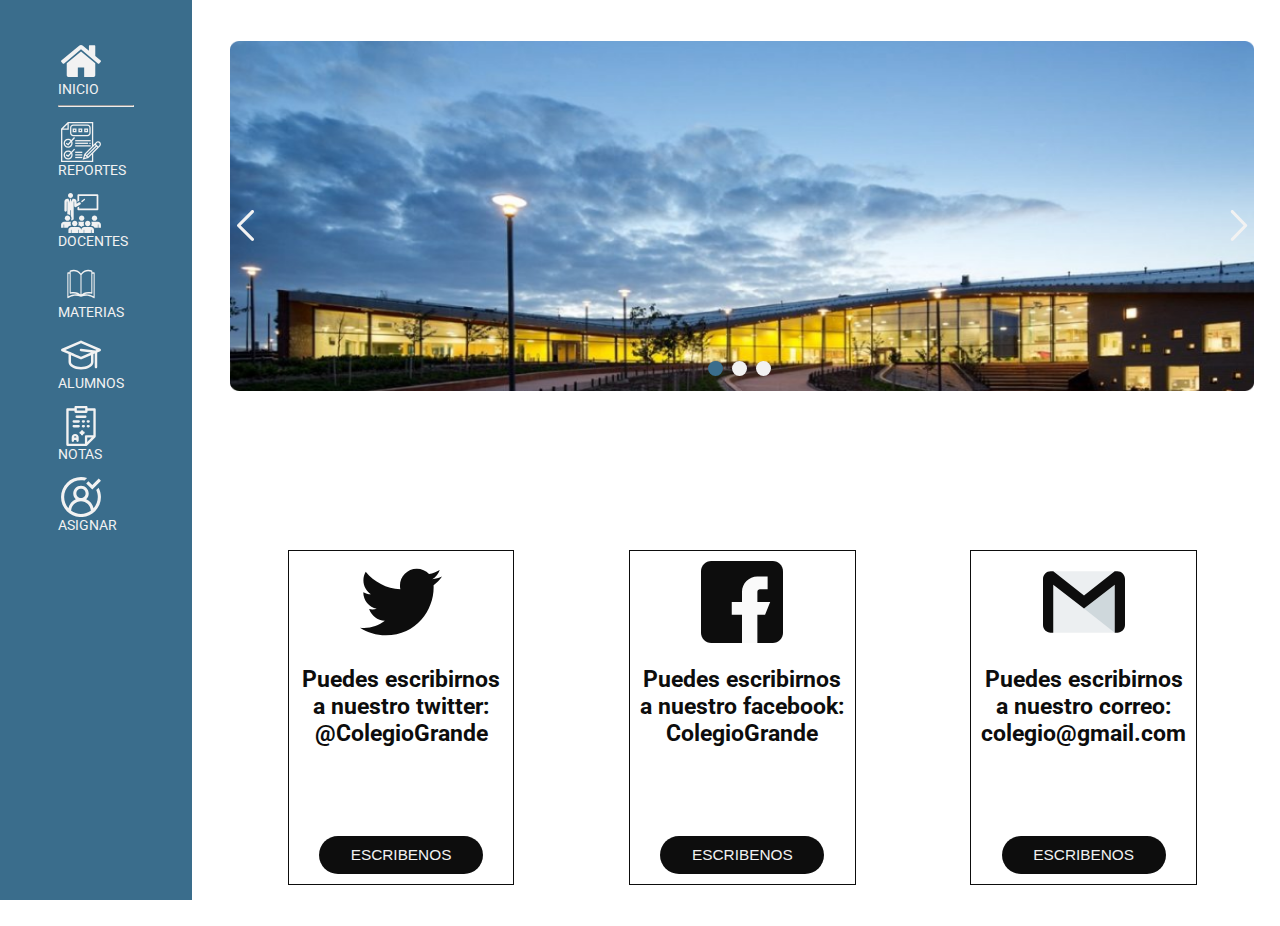
<file: Front/index.html>
<!DOCTYPE html>
<html lang="en">
<head>
    <meta charset="UTF-8">
    <meta http-equiv="X-UA-Compatible" content="IE=edge">
    <meta name="viewport" content="width=device-width, initial-scale=1.0">
    <link rel="preconnect" href="https://fonts.gstatic.com">    
    <link href="https://fonts.googleapis.com/css2?family=Roboto:wght@400;500;700&display=swap" rel="stylesheet">
    <link rel="stylesheet" href="assets/styles/NavbarStyles.css">
    <link rel="stylesheet" href="assets/styles/StyleIndex.css">
    <title>Inicio App Colegio</title>
</head>
<body>
     <img class="Icono hamburguesa" src="./assets/icons/menu.svg" alt="">
    <nav class="nav-bar ver  ">
        
       
    
        <ul class="menu">
           <a href="index.html"> <li> <img src="assets/icons/home 1.svg" alt="Icono Incio"> INICIO</li></a>
            <hr>
            <a href="views/reportes.html"><li> <img src="assets/icons/lista-de-verificacion 1.svg" alt="Icono Reportes"> REPORTES</li></a>
            <a href="views/maestros.html"><li> <img src="assets/icons/aula 1.svg" alt="Icono Maestros"> DOCENTES</li></a>
            <a href="views/materias.html"><li> <img src="assets/icons/libro 1.svg" alt="Icono Materias"> MATERIAS</li></a>
            <a href="views/alumnos.html"><li> <img src="assets/icons/sombrero-de-graduacion 1.svg" alt="Icono Alumnos"> ALUMNOS</li></a>
            <a href="views/notas.html"><li> <img src="assets/icons/los-grados 1.svg" alt="Icono Notas"> NOTAS</li></a>
            <a  href="#"><li class="asignar"> <img  src="assets/icons/asignar.svg" alt="Icono Asignar"><br> ASIGNAR <ul class="submenu">
                <li><a href="views/asignar_materia_profesor.html">Profesor</a></li>
                <li><a href="views/asignar.html">Alumno</a></li>
                </ul></li></a>
            </ul>
    </nav>
    <section class="slideimg ver hidden "> 
        <img src="assets/img/Colegio1.png" class="imgIndexSlide" alt="">
        <img src="assets/icons/back.svg" alt="icon back" class="icons back" onclick="RetrocederDatos()">
        <img src="assets/icons/next.svg" alt="icon next" class="icons next" onclick="AdelantarDatos()">
           <div>
                <button class="ContentButtons" onclick="SlideBotones(0)"></button>
                <button class="ContentButtons" onclick="SlideBotones(1)"></button>
                <button class="ContentButtons" onclick="SlideBotones(2)"></button>
            </div>
    </section>
    <section class="RedesSociales ver hidden">
        <div class="twitter ver hidden">
            <img src="assets/icons/TWITTER.svg" alt="Icono twitter">
            <h2>Puedes escribirnos a nuestro twitter: @ColegioGrande</h2>
            <button>ESCRIBENOS</button>
        </div>
        <div class="facebook ver hidden"> 
            <img src="assets/icons/FACEBOOK.svg" alt="Icono facebook">
            <h2> Puedes escribirnos a nuestro facebook: ColegioGrande</h2>
            <button>ESCRIBENOS</button>
        </div>
        <div class="gmail ver hidden">
            <img src="assets/icons/GMAIL.svg" alt="Icono gmail">
            <h2>Puedes escribirnos a nuestro correo: colegio@gmail.com</h2>
            <button>ESCRIBENOS</button>
        </div>

    </section>
    </main>
    <script src="./assets/JavaScript/menu.js"></script>
    <script src="assets/JavaScript/logicIndexImg.js"></script>
</body>
</html>
</file>
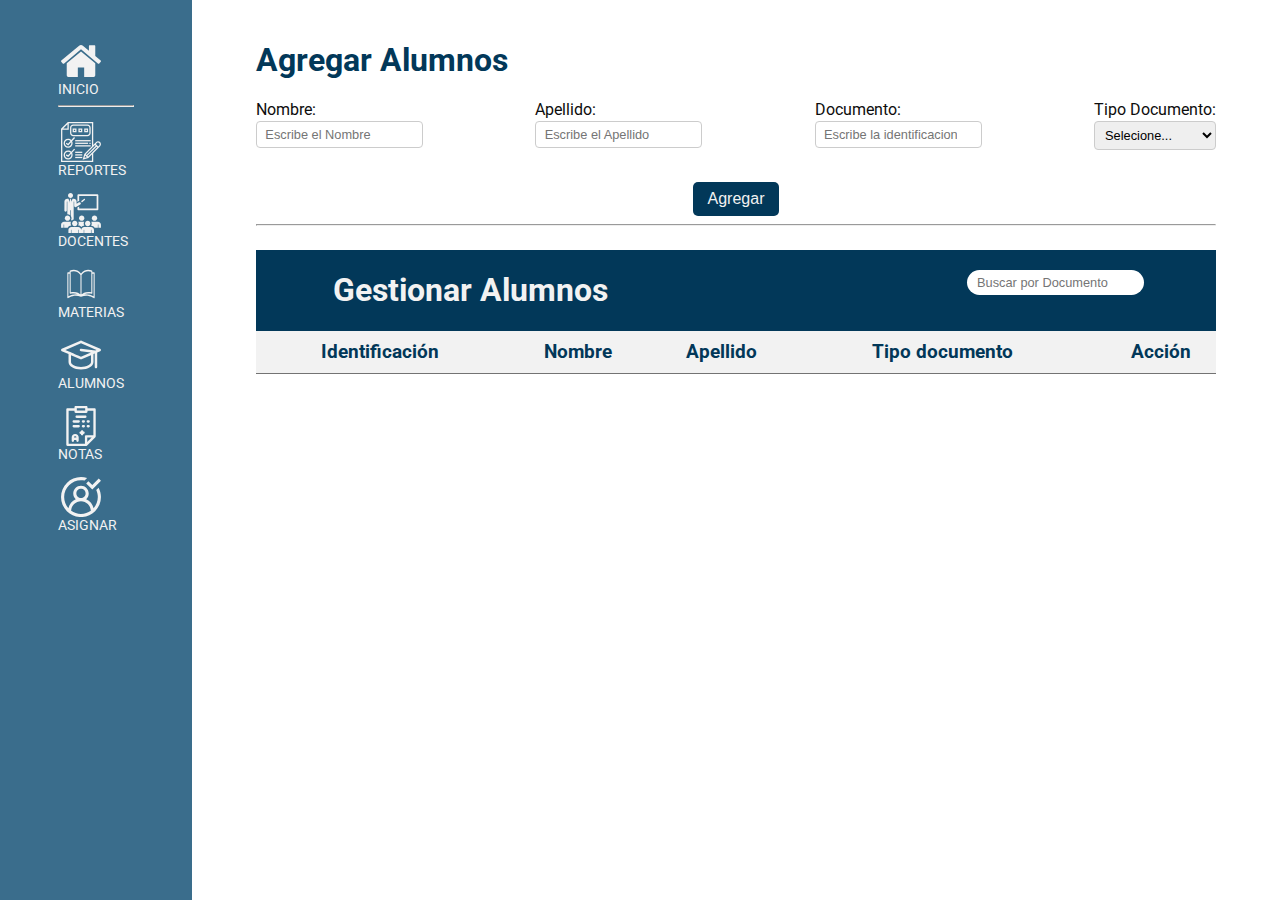
<file: Front/views/alumnos.html>
<!DOCTYPE html>
<html lang="en">
<head>
    <meta charset="UTF-8">
    <meta http-equiv="X-UA-Compatible" content="IE=edge">
    <meta name="viewport" content="width=device-width, initial-scale=1.0">
    <link href="https://fonts.googleapis.com/css2?family=Roboto:wght@400;500;700&display=swap" rel="stylesheet">
    <link rel="stylesheet" href="../assets/styles/NavbarStyles.css">
    <link rel="stylesheet" href="../assets/styles/StyleForms.css">
    <title>Alumnos</title>
</head>
<body>
    <nav class="nav-bar">
        <ul class="menu">
           <a href="../index.html"> <li> <img src="../assets/icons/home 1.svg" alt="Icono Incio"> INICIO</li></a>
            <hr>
            <a href="reportes.html"><li> <img src="../assets/icons/lista-de-verificacion 1.svg" alt="Icono Reportes"> REPORTES</li></a>
            <a href="maestros.html"><li> <img src="../assets/icons/aula 1.svg" alt="Icono Maestros"> DOCENTES</li></a>
            <a href="materias.html"><li> <img src="../assets/icons/libro 1.svg" alt="Icono Materias"> MATERIAS</li></a>
            <a href="alumnos.html"><li> <img src="../assets/icons/sombrero-de-graduacion 1.svg" alt="Icono Alumnos"> ALUMNOS</li></a>
            <a href="notas.html"><li> <img src="../assets/icons/los-grados 1.svg" alt="Icono Notas"> NOTAS</li></a>
            <a href="#"><li> <img src="../assets/icons/asignar.svg" alt="Icono Asignar"> ASIGNAR
                <ul class="submenu">
                <li><a href="asignar_materia_profesor.html">Docente</a></li>
                <li><a href="asignar.html">Alumno</a></li>
                </ul></li></a>
        </ul>
    </nav>

    <section class="seccionFormulario">
        <h1 class="tituloForm">Agregar Alumnos</h1>
        <form class="frm">
            <div class="contenedorInputs">
                <div >
                    <label for="nombre">Nombre:</label>
                    <input type="text" id="nombre" placeholder="Escribe el Nombre">
                </div>
                <div class="inputs2">
                    <label for="apellido">Apellido:</label>
                    <input type="text"id="apellido" placeholder="Escribe el Apellido">
                </div>
                <div class="inputs2">
                    <label for="documento">Documento:</label>
                    <input type="number" id="documento"  placeholder="Escribe la identificacion">
                </div>
                <div class="inputs2">
                <label for="tipoId">Tipo Documento:</label>
                <select id="tipoId" >
                    <option>Selecione...</option>
                    <option value="CC">CC</option>
                    <option value="TI">TI</option>
                </select>
                </div>
            </div> 
            <div class="buttons">
                <input type="button" value="Agregar" id="ButtonAdd" onclick="Post()"> 
            </div>
        </form>
        <hr>
    </section>
    
    <section class="seccionTabla">
        <div class="encabezadoTabla">
            <h1 class="tituloTabla">Gestionar Alumnos</h1>
            <div>
                <input type="text" placeholder="Buscar por Documento" id="BuscarId">
            </div>
        </div>
        <table class="tablaAlumnos"> 
            <thead>
                <tr>
                <th>Identificación</th>
                <th>Nombre</th>
                <th>Apellido</th>
                <th>Tipo documento</th>
                <th>Acción</th>
                </tr>
            </thead>
            <tbody class="tbody"> 

            </tbody>
        </table>
    </section>
    <div class="modalUpdate">
        <div class="headerModal">
            <h2>Editar Alumno</h2>
            <input type="button" value="X" class="cerrar" id="ButtonCloseEditar" onclick="CloseUpdate()"> 
        </div>
            <form class="frmEditar">
                <div class="contenedorInputsEditar">
                    <div>
                        <label for="nombre">Nombre:</label>
                        <input type="text" id="nombreEditar" placeholder="Escribe el Nombre">
                        <label for="apellido">Apellido:</label>
                        <input type="text"id="apellidoEditar" placeholder="Escribe el Apellido">
                        <label for="estado">Estado Actual:</label>
                        <select id="estadoEditar">
                            <option value="Activo">Activo</option>
                            <option value="Inactivo">Inactivo</option>
                        </select>
                    </div>
                    <div>
                        <label for="documento">Documento:</label>
                        <input type="number" id="documentoEditar"  placeholder="Escribe la identificacion">
                        <label for="tipoId">Tipo Documento:</label>
                        <select id="tipoIdEditar">
                            <option>Selecione...</option>
                            <option value="CC">CC</option>
                            <option value="TI">TI</option>
                        </select>
                    </div>
                </div> 
                <div class="buttonsEditar">
                    <input type="button" value="Guardar Cambios" class="guardarCambios"id="ButtonAddEditar"> 
                </div>
            </form>
    </div>
    <script src="../assets/JavaScript/Alumnos.js"></script>
</body>
</html>
</file>
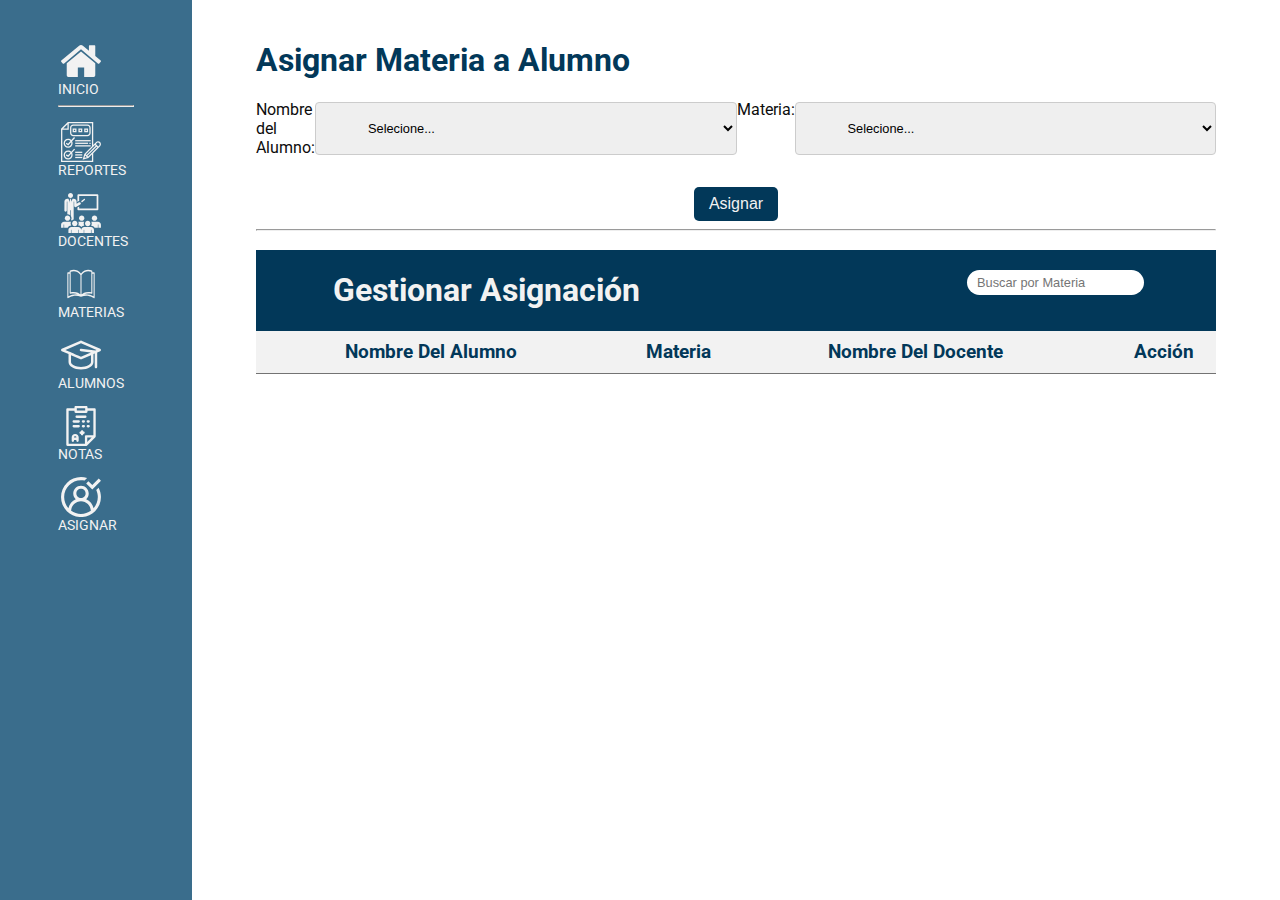
<file: Front/views/asignar.html>
<!DOCTYPE html>
<html lang="en">
<head>
    <meta charset="UTF-8">
    <meta http-equiv="X-UA-Compatible" content="IE=edge">
    <meta name="viewport" content="width=device-width, initial-scale=1.0">
    <link href="https://fonts.googleapis.com/css2?family=Roboto:wght@400;500;700&display=swap" rel="stylesheet">
    <link rel="stylesheet" href="../assets/styles/NavbarStyles.css">
    <link rel="stylesheet" href="../assets/styles/StyleForms.css">
    <title>Asignar Alumno</title>
</head>
<body>
    <nav class="nav-bar">
        <ul class="menu">
           <a href="../index.html"> <li> <img src="../assets/icons/home 1.svg" alt="Icono Incio"> INICIO</li></a>
            <hr>
            <a href="reportes.html"><li> <img src="../assets/icons/lista-de-verificacion 1.svg" alt="Icono Reportes"> REPORTES</li></a>
            <a href="maestros.html"><li> <img src="../assets/icons/aula 1.svg" alt="Icono Maestros"> DOCENTES</li></a>
            <a href="materias.html"><li> <img src="../assets/icons/libro 1.svg" alt="Icono Materias"> MATERIAS</li></a>
            <a href="alumnos.html"><li> <img src="../assets/icons/sombrero-de-graduacion 1.svg" alt="Icono Alumnos"> ALUMNOS</li></a>
            <a href="notas.html"><li> <img src="../assets/icons/los-grados 1.svg" alt="Icono Notas"> NOTAS</li></a>
            <a href="#"><li> <img src="../assets/icons/asignar.svg" alt="Icono Asignar"> ASIGNAR
            <ul class="submenu">
            <li><a href="asignar_materia_profesor.html">Docente</a></li>
            <li><a href="asignar.html">Alumno</a></li>
            </ul></li></a>
        </ul>
    </nav>

    <section class="seccionFormulario">
        <h1 class="tituloForm">Asignar Materia a Alumno</h1>
        <form class="frm">
            <div class="contenedorInputs">
                <label for="nombreAlumno">Nombre del Alumno: </label>
                <select id="nombreAlumno">
                    <option>Selecione...</option>
                </select>
                <label for="nombreMateria">Materia: </label>
                <select id="nombreMateria">
                    <option>Selecione...</option>
                </select>
                </div>
            </div> 
            <div class="buttons">
                <input type="button" value="Asignar" id="ButtonAdd"> 
            </div>
        </form>
        <hr>
    </section>
    
    <section class="seccionTabla">
        <div class="encabezadoTabla">
            <h1 class="tituloTabla">Gestionar Asignación</h1> 
            <div>
                <input type="text" placeholder="Buscar por Materia" id="BuscarId">
            </div>
        </div>
        <table class="tablaAlumnos"> 
            <thead>
                <tr>
                <th>Nombre Del Alumno</th>
                <th>Materia</th>
                <th>Nombre Del Docente</th>
                <th>Acción</th>
                </tr>
            </thead>
            <tbody class="tbody"> 

            </tbody>
        </table>
    </section>
    <script src="../assets/JavaScript/"></script>
</body>
</html>
</file>
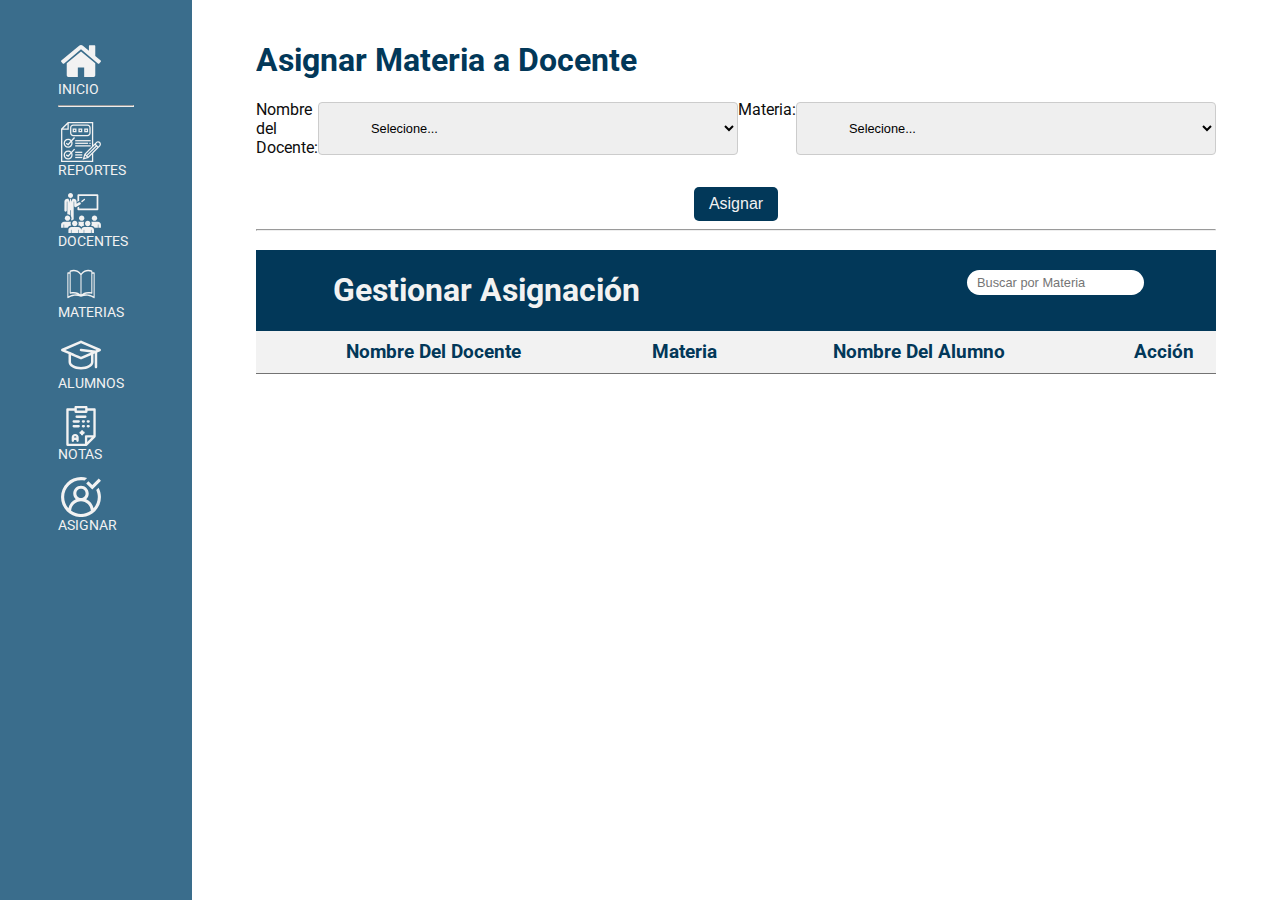
<file: Front/views/asignar_materia_profesor.html>
<!DOCTYPE html>
<html lang="en">
<head>
    <meta charset="UTF-8">
    <meta http-equiv="X-UA-Compatible" content="IE=edge">
    <meta name="viewport" content="width=device-width, initial-scale=1.0">
    <link href="https://fonts.googleapis.com/css2?family=Roboto:wght@400;500;700&display=swap" rel="stylesheet">
    <link rel="stylesheet" href="../assets/styles/NavbarStyles.css">
    <link rel="stylesheet" href="../assets/styles/StyleForms.css">
    <title>Asignar Profesor</title>
</head>
<body>
    <nav class="nav-bar">
        <ul class="menu">
           <a href="../index.html"> <li> <img src="../assets/icons/home 1.svg" alt="Icono Incio"> INICIO</li></a>
            <hr>
            <a href="reportes.html"><li> <img src="../assets/icons/lista-de-verificacion 1.svg" alt="Icono Reportes"> REPORTES</li></a>
            <a href="maestros.html"><li> <img src="../assets/icons/aula 1.svg" alt="Icono Maestros"> DOCENTES</li></a>
            <a href="materias.html"><li> <img src="../assets/icons/libro 1.svg" alt="Icono Materias"> MATERIAS</li></a>
            <a href="alumnos.html"><li> <img src="../assets/icons/sombrero-de-graduacion 1.svg" alt="Icono Alumnos"> ALUMNOS</li></a>
            <a href="notas.html"><li> <img src="../assets/icons/los-grados 1.svg" alt="Icono Notas"> NOTAS</li></a>
            <a href="#"><li> <img src="../assets/icons/asignar.svg" alt="Icono Asignar"> ASIGNAR
                <ul class="submenu">
                <li><a href="asignar_materia_profesor.html">Docente</a></li>
                <li><a href="asignar.html">Alumno</a></li>
                </ul></li></a>
        </ul>
    </nav>

    <section class="seccionFormulario">
        <h1 class="tituloForm">Asignar Materia a Docente</h1>
        <form class="frm">
            <div class="contenedorInputs">
                <label for="nombreProfesor">Nombre del Docente: </label>
                <select id="nombreProfesor">
                    <option>Selecione...</option>
                </select>
                <label for="nombreMateria">Materia: </label>
                <select id="nombreMateria">
                    <option>Selecione...</option>
                </select>
                </div>
            </div> 
            <div class="buttons">
                <input type="button" value="Asignar" id="ButtonAdd"> 
            </div>
        </form>
        <hr>
    </section>
    
    <section class="seccionTabla">
        <div class="encabezadoTabla">
            <h1 class="tituloTabla">Gestionar Asignación</h1> 
            <div>
                <input type="text" placeholder="Buscar por Materia" id="BuscarId">
            </div>
        </div>
        <table class="tablaAlumnos"> 
            <thead>
                <tr>
                <th>Nombre Del Docente</th>
                <th>Materia</th>
                <th>Nombre Del Alumno</th>
                <th>Acción</th>
                </tr>
            </thead>
            <tbody class="tbody"> 

            </tbody>
        </table>
    </section>
    <script src="../assets/JavaScript/"></script>
</body>
</html>
</file>
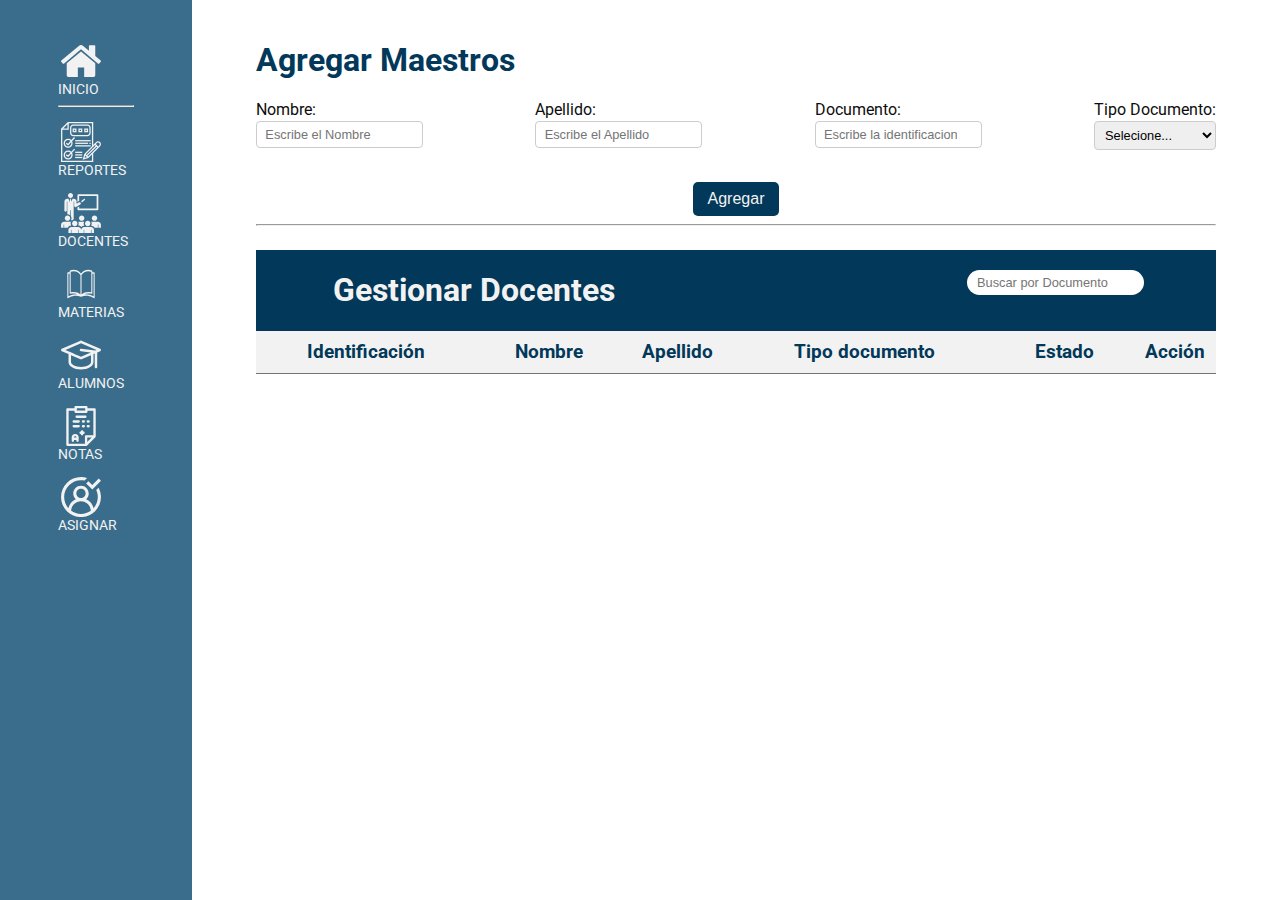
<file: Front/views/maestros.html>
<!DOCTYPE html>
<html lang="en">

<head>
    <meta charset="UTF-8">
    <meta http-equiv="X-UA-Compatible" content="IE=edge">
    <meta name="viewport" content="width=device-width, initial-scale=1.0">
    <link href="https://fonts.googleapis.com/css2?family=Roboto:wght@400;500;700&display=swap" rel="stylesheet">
    <link rel="stylesheet" href="../assets/styles/NavbarStyles.css">
    <link rel="stylesheet" href="../assets/styles/StyleForms.css">
    <title>Maestros</title>
</head>

<body>
   <img class="Icono hamburguesa" src="../assets/icons/menu.svg" alt="">
    <nav class="nav-bar ver  ">
        <ul class="menu">
            <a href="../index.html">
                <li> <img src="../assets/icons/home 1.svg" alt="Icono Incio"> INICIO</li>
            </a>
            <hr>
            <a href="reportes.html">
                <li> <img src="../assets/icons/lista-de-verificacion 1.svg" alt="Icono Reportes"> REPORTES</li>
            </a>
            <a href="maestros.html">
                <li> <img src="../assets/icons/aula 1.svg" alt="Icono Maestros"> DOCENTES</li>
            </a>
            <a href="materias.html">
                <li> <img src="../assets/icons/libro 1.svg" alt="Icono Materias"> MATERIAS</li>
            </a>
            <a href="alumnos.html">
                <li> <img src="../assets/icons/sombrero-de-graduacion 1.svg" alt="Icono Alumnos"> ALUMNOS</li>
            </a>
            <a href="notas.html">
                <li> <img src="../assets/icons/los-grados 1.svg" alt="Icono Notas"> NOTAS</li>
            </a>
            <a href="#"><li> <img src="../assets/icons/asignar.svg" alt="Icono Asignar"> <br> ASIGNAR 
                <ul class="submenu">
                <li><a href="asignar_materia_profesor.html">Docente</a></li>
                <li><a href="asignar.html">Alumno</a></li>
                </ul></li></a>
        </ul>
    </nav>

    <section class="seccionFormulario ver hidden">
        <h1 class="tituloForm hidden">Agregar Maestros</h1>
        <form class="frm">
            <div class="contenedorInputs">
                <div >
                    <label for="nombre">Nombre:</label>
                    <input type="text" id="nombre" placeholder="Escribe el Nombre">
                </div>
                <div >
                    <label for="apellido">Apellido:</label>
                    <input type="text" id="apellido" placeholder="Escribe el Apellido">
                </div>
                
                <div>
                    <label for="documento">Documento:</label>
                    <input type="number" id="documento" placeholder="Escribe la identificacion">
                </div>
                <div>
                    <label for="tipoId">Tipo Documento:</label>
                    <select id="tipoId">
                        <option>Selecione...</option>
                        <option value="1">CC</option>
                        <option value="2">TI</option>
                    </select>
                </div>
            </div>
            <div class="buttons">
                <input type="button" value="Agregar" id="ButtonAdd">
            </div>
        </form>
        <hr>
    </section>

    <section class="seccionTabla ver hidden">
        <div class="encabezadoTabla">
            <h1 class="tituloTabla">Gestionar Docentes</h1>
            <div>
                <input type="text" placeholder="Buscar por Documento" id="BuscarId">
            </div>
        </div>
        <table class="tablaAlumnos">
            <thead>
                <tr>
                    <th>Identificación</th>
                    <th>Nombre</th>
                    <th>Apellido</th>
                    <th>Tipo documento</th>
                    <th>Estado</th>
                    <th>Acción</th>
                </tr>
            </thead>
            <tbody class="tbody">
                <tr>

                </tr>
            </tbody>
        </table>
    </section>
    <div class="modalUpdate">
        <div class="headerModal">
            <h2>Editar Docente</h2>
            <input type="button" value="X" class="cerrar" id="ButtonCloseEditar" onclick="CloseUpdate()"> 
        </div>
            <form class="frmEditar">
                <div class="contenedorInputsEditar">
                    <div>
                        <label for="nombre">Nombre:</label>
                        <input type="text" id="nombreEditar" placeholder="Escribe el Nombre">
                        <label for="apellido">Apellido:</label>
                        <input type="text"id="apellidoEditar" placeholder="Escribe el Apellido">
                        <label for="estado">Estado Actual:</label>
                        <select id="estadoEditar">
                            <option value="Activo">Activo</option>
                            <option value="Inactivo">Inactivo</option>
                        </select>
                    </div>
                    <div>
                        <label for="documento">Documento:</label>
                        <input type="number" id="documentoEditar"  placeholder="Escribe la identificacion">
                        <label for="tipoId">Tipo Documento:</label>
                        <select id="tipoIdEditar">
                            <option>Selecione...</option>
                            <option value="CC">CC</option>
                            <option value="TI">TI</option>
                        </select>
                    </div>
                </div> 
                <div class="buttonsEditar">
                    <input type="button" value="Guardar Cambios" class="guardarCambios"id="ButtonAddEditar"> 
                </div>
            </form>
    </div>
    <script src="../assets/JavaScript/menu.js"></script>
    <script src="../assets/JavaScript/Maestros.js"></script>
</body>
</html>
</file>
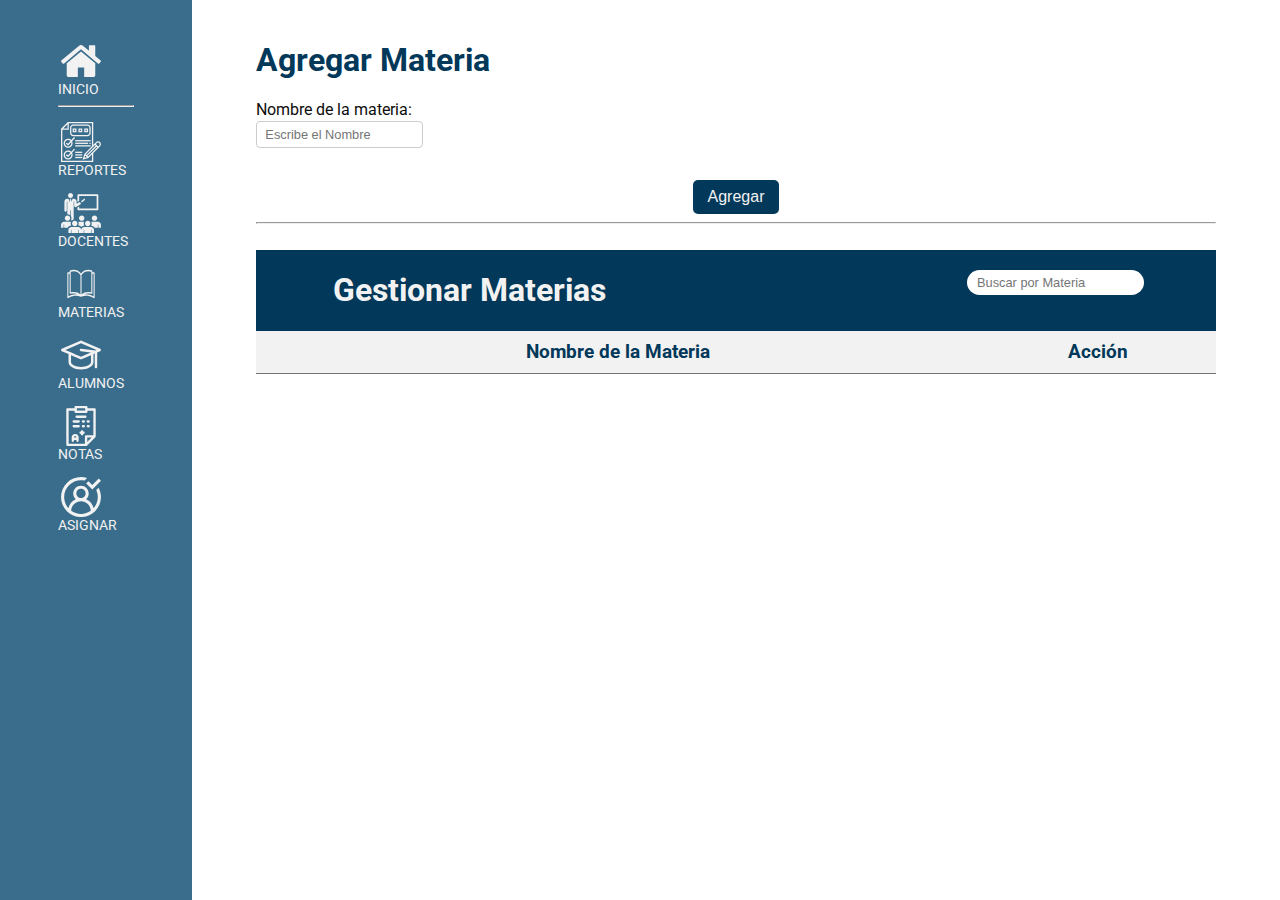
<file: Front/views/materias.html>
<!DOCTYPE html>
<html lang="en">
<head>
    <meta charset="UTF-8">
    <meta http-equiv="X-UA-Compatible" content="IE=edge">
    <meta name="viewport" content="width=device-width, initial-scale=1.0">
    <link href="https://fonts.googleapis.com/css2?family=Roboto:wght@400;500;700&display=swap" rel="stylesheet">
    <link rel="stylesheet" href="../assets/styles/NavbarStyles.css">
    <link rel="stylesheet" href="../assets/styles/StyleForms.css">
    <title>Materias</title>
</head>
<body>
    <img class="Icono hamburguesa" src="../assets/icons/menu.svg" alt="">
    <nav class="nav-bar ver  ">
        <ul class="menu">
           <a href="../index.html"> <li> <img src="../assets/icons/home 1.svg" alt="Icono Incio"> INICIO</li></a>
            <hr>
            <a href="reportes.html"><li> <img src="../assets/icons/lista-de-verificacion 1.svg" alt="Icono Reportes"> REPORTES</li></a>
            <a href="maestros.html"><li> <img src="../assets/icons/aula 1.svg" alt="Icono Maestros"> DOCENTES</li></a>
            <a href="materias.html"><li> <img src="../assets/icons/libro 1.svg" alt="Icono Materias"> MATERIAS</li></a>
            <a href="alumnos.html"><li> <img src="../assets/icons/sombrero-de-graduacion 1.svg" alt="Icono Alumnos"> ALUMNOS</li></a>
            <a href="notas.html"><li> <img src="../assets/icons/los-grados 1.svg" alt="Icono Notas"> NOTAS</li></a>
            <a href="#"><li> <img src="../assets/icons/asignar.svg" alt="Icono Asignar"><br> ASIGNAR
                <ul class="submenu">
                <li><a href="asignar_materia_profesor.html">Docente</a></li>
                <li><a href="asignar.html">Alumno</a></li>
                </ul></li></a>
        </ul>
    </nav>

    <section class="seccionFormulario ver hidden">
        <h1 class="tituloForm">Agregar Materia</h1>
        <form class="frm">
            <div class="contenedorInputs">
                <div>
                    <div>
                        <label for="nombre_materia">Nombre de la materia:</label>
                        <input type="text" id="nombre_materia" placeholder="Escribe el Nombre">
                    </div>
                </div>
            </div> 
            <div class="buttons">
                <input type="button" value="Agregar" id="ButtonAdd"> 
            </div>
        </form>
        <hr>
    </section>
    
    <section class="seccionTabla ver hidden">
        <div class="encabezadoTabla">
            <h1 class="tituloTabla">Gestionar Materias</h1>
            <div>
                <input type="text" placeholder="Buscar por Materia" id="BuscarId">
            </div>
        </div>
        <table class="tablaAlumnos"> 
            <thead>
                <tr>
                <th>Nombre de la Materia</th>
                <th>Acción</th>
                </tr>
            </thead>
            <tbody class="tbody"> 
                
            </tbody>
        </table>
    </section>
    <div class="modalUpdate">
        <div class="headerModal">
            <h2>Editar Materia</h2>
            <input type="button" value="X" class="cerrar" id="ButtonCloseEditar" onclick="CloseUpdate()"> 
        </div>
            <form class="frmEditar">
                <div class="contenedorInputsEditar">
                    <div>
                        <label for="materia">Materia:</label>
                        <input type="text" id="nombreEditar" placeholder="Nombre De La Materia">
                        </div>
                </div> 
                <div class="buttonsEditar">
                    <input type="button" value="Guardar Cambios" class="guardarCambios"id="ButtonAddEditar"> 
                </div>
            </form>
    </div>
    <script src="../assets/JavaScript/menu.js"></script>
    <script src="../assets/JavaScript/Materia.js"> </script>
</body>
</html>
</file>
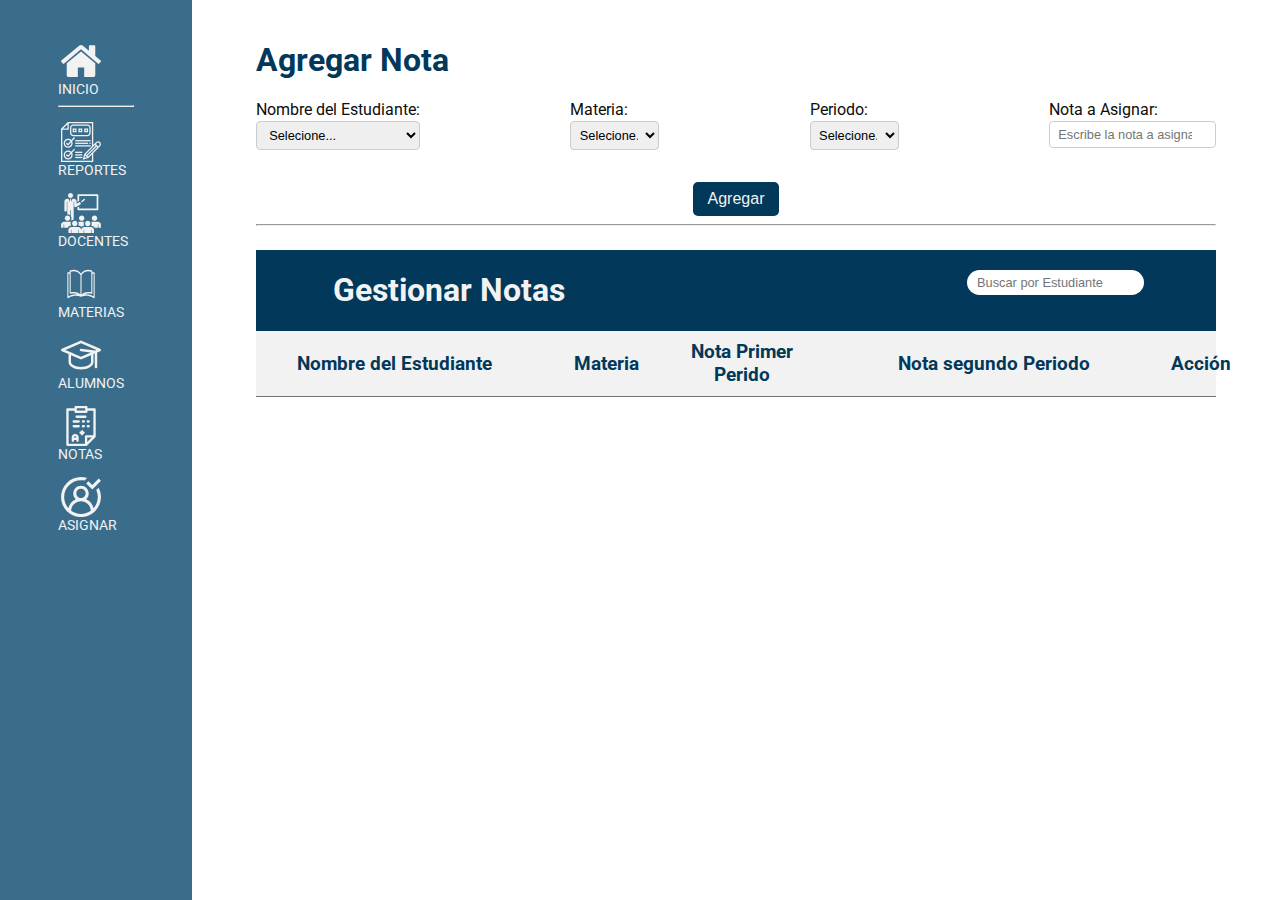
<file: Front/views/notas.html>
<!DOCTYPE html>
<html lang="en">
<head>
    <meta charset="UTF-8">
    <meta http-equiv="X-UA-Compatible" content="IE=edge">
    <meta name="viewport" content="width=device-width, initial-scale=1.0">
    <link href="https://fonts.googleapis.com/css2?family=Roboto:wght@400;500;700&display=swap" rel="stylesheet">
    <link rel="stylesheet" href="../assets/styles/NavbarStyles.css">
    <link rel="stylesheet" href="../assets/styles/StyleForms.css">
    <title>Notas</title>
</head>
<body>
    <nav class="nav-bar">
        <ul class="menu">
           <a href="../index.html"> <li> <img src="../assets/icons/home 1.svg" alt="Icono Incio"> INICIO</li></a>
            <hr>
            <a href="reportes.html"><li> <img src="../assets/icons/lista-de-verificacion 1.svg" alt="Icono Reportes"> REPORTES</li></a>
            <a href="maestros.html"><li> <img src="../assets/icons/aula 1.svg" alt="Icono Maestros"> DOCENTES</li></a>
            <a href="materias.html"><li> <img src="../assets/icons/libro 1.svg" alt="Icono Materias"> MATERIAS</li></a>
            <a href="alumnos.html"><li> <img src="../assets/icons/sombrero-de-graduacion 1.svg" alt="Icono Alumnos"> ALUMNOS</li></a>
            <a href="notas.html"><li> <img src="../assets/icons/los-grados 1.svg" alt="Icono Notas"> NOTAS</li></a>
            <a href="#"><li> <img src="../assets/icons/asignar.svg" alt="Icono Asignar"> ASIGNAR
                <ul class="submenu">
                <li><a href="asignar_materia_profesor.html">Docente</a></li>
                <li><a href="asignar.html">Alumno</a></li>
                </ul></li></a>
        </ul>
    </nav>

    <section class="seccionFormulario">
        <h1 class="tituloForm">Agregar Nota</h1>
        <form class="frm">
            <div class="contenedorInputs">
                <div>
                    <label for="estudiante">Nombre del Estudiante:</label>
                    <select id="estudiante">
                        <option>Selecione...</option>
                    </select>
                </div>
                <div>
                    <label for="materia">Materia:</label>
                    <select id="materia">
                        <option>Selecione...</option>
                    </select>
                </div>
                <div>
                    <label for="Periodo">Periodo: </label>
                    <select id="Periodo">
                        <option>Selecione...</option>
                    </select>
                </div>
                <div>
                    <label for="nota">Nota a Asignar:</label>
                    <input type="number" id="nota"  placeholder="Escribe la nota a asignar">
                </div>
            </div> 
            <div class="buttons">
                <input type="button" value="Agregar" id="ButtonAdd"> 
            </div>
        </form>
        <hr>
    </section>
    
    <section class="seccionTabla">
        <div class="encabezadoTabla">
            <h1 class="tituloTabla">Gestionar Notas</h1>
            <div>
                <input type="text" placeholder="Buscar por Estudiante" id="BuscarId">
            </div>
        </div>
        <table class="tablaAlumnos"> 
            <thead>
                <tr>
                <th>Nombre del Estudiante</th>
                <th>Materia</th>
                <th>Nota Primer Perido</th>
                <th>Nota segundo Periodo</th>
                <th>Acción</th>
                </tr>
            </thead>
            <tbody class="tbody"> 
            </tbody>
        </table>
    </section>
    <!--  MODAL EDITAR NOTAS  -->
 
    <div class="modalUpdate">
        <div class="headerModal">
            <h2>Editar Nota</h2>
            <input type="button" value="X" class="cerrar" id="ButtonCloseEditar" onclick="CloseUpdate()"> 
        </div>
            <form class="frmEditar">
                <div class="contenedorInputsEditar">
                    <div>
                        <label for="nombre">Nombre Del Alumno:</label>
                        <input type="text" id="nombreUpdate" placeholder="Escribe el Nombre">
                        
                        <label for="materia">Materia:</label>
                        <select id="estadoEditar">
                            <option value=""></option>
                            <option value=""></option>
                        </select>
                    </div>
                    <div>
                        
                        <label for="periodo">Periodo:</label>
                        <select id="seleccionPeriodo">
                            <option>Selecione...</option>
                            <option value="primerSemestre">Primer Semestre</option>
                            <option value="segundoSemestre">Segundo Semestre</option>
                        </select>
                        <label for="nota">Nota:</label>
                        <input type="number" id="documentoEditarNota"  placeholder="Digite la nota">
                    </div>
                </div> 
                <div class="buttonsEditar">
                    <input type="button" value="Guardar Cambios" class="guardarCambios"id="ButtonAddEditar"> 
                </div>
</body>
</html>
<script src="../assets/JavaScript/Notas.js"></script>
</file>
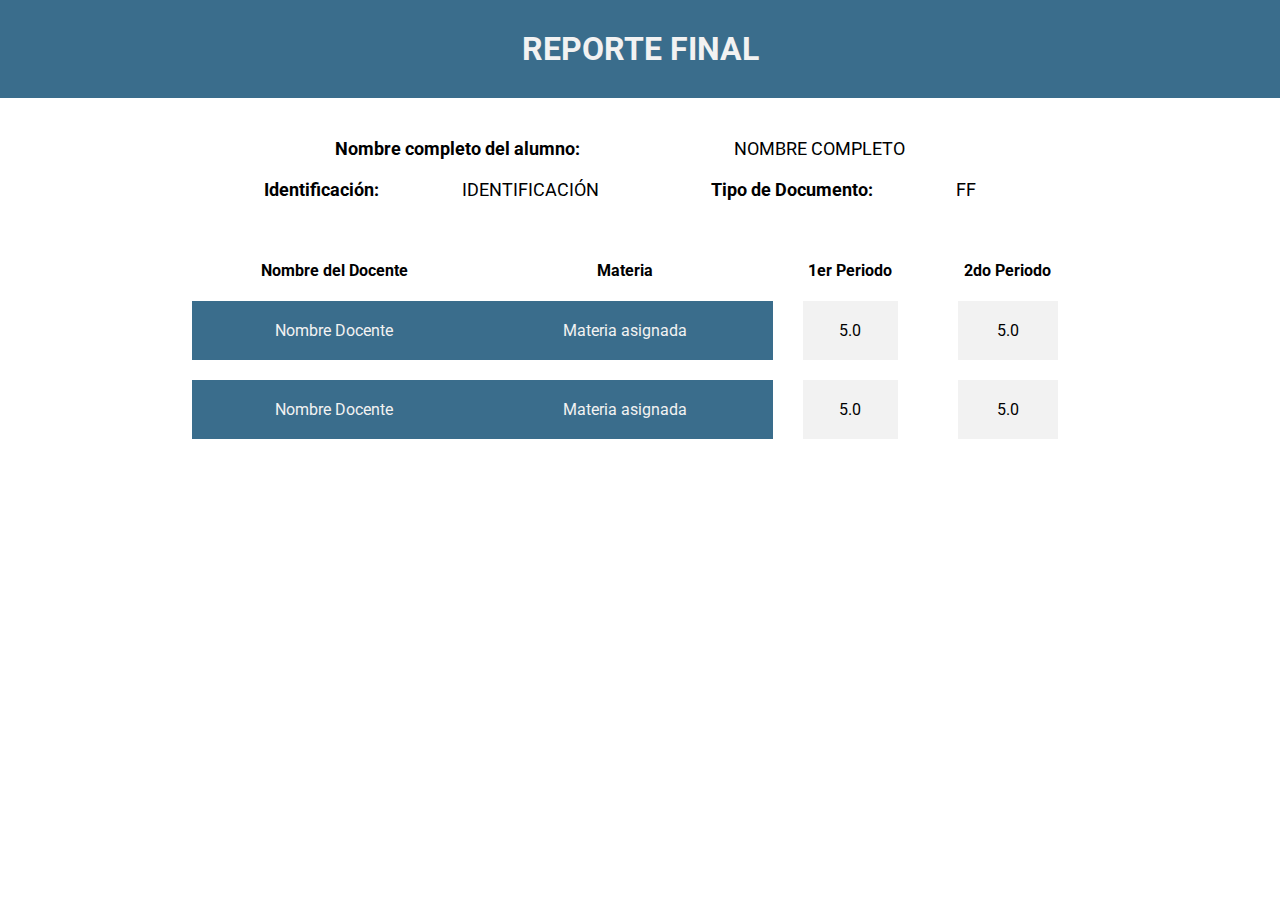
<file: Front/views/reporte.html>
<!DOCTYPE html>
<html lang="en">
<head>
    <meta charset="UTF-8">
    <meta http-equiv="X-UA-Compatible" content="IE=edge">
    <meta name="viewport" content="width=device-width, initial-scale=1.0">
    <link href="https://fonts.googleapis.com/css2?family=Roboto:wght@400;500;700&display=swap" rel="stylesheet">
    <link rel="stylesheet" href="../assets/styles/reporte.css">
    <title>Reporte Estudiante</title>
</head>
<body>
    <header>
        <h1>REPORTE FINAL</h1>
    </header>
    <section class="datosAlumno"> 
        <div class="nombreAlumnContent">
            <h3>Nombre completo del alumno:</h3>
            <p id="NombreEstudiante">NOMBRE COMPLETO</p>
        </div>
        <div>
            <h3>Identificación:</h3>
            <p id="identificacion">IDENTIFICACIÓN</p>
            <h3>Tipo de Documento:</h3>
            <p id="tipoDocumento">FF</p>
        </div>
    </section>
    <section class="SectionTablaReporte">
        <table class="TablaReporte">
            <thead>
                <tr>
                <th>Nombre del Docente</th>
                <th>Materia</th>
                <th>1er Periodo</th>
                <th>2do Periodo</th>
                </tr>
            </thead>
            <tbody class="tbody"> 
                <tr>
                    <td id="info">Nombre Docente</td>
                    <td id="info">Materia asignada</td>
                    <td id="infonotas">5.0</td>
                    <td id="infonotas">5.0</td>
                </tr>
                <tr>
                    <td id="info">Nombre Docente</td>
                    <td id="info">Materia asignada</td>
                    <td id="infonotas">5.0</td>
                    <td id="infonotas">5.0</td>
                </tr>
            </tbody>
        </table>
    </section>
</body>
</html>
</file>
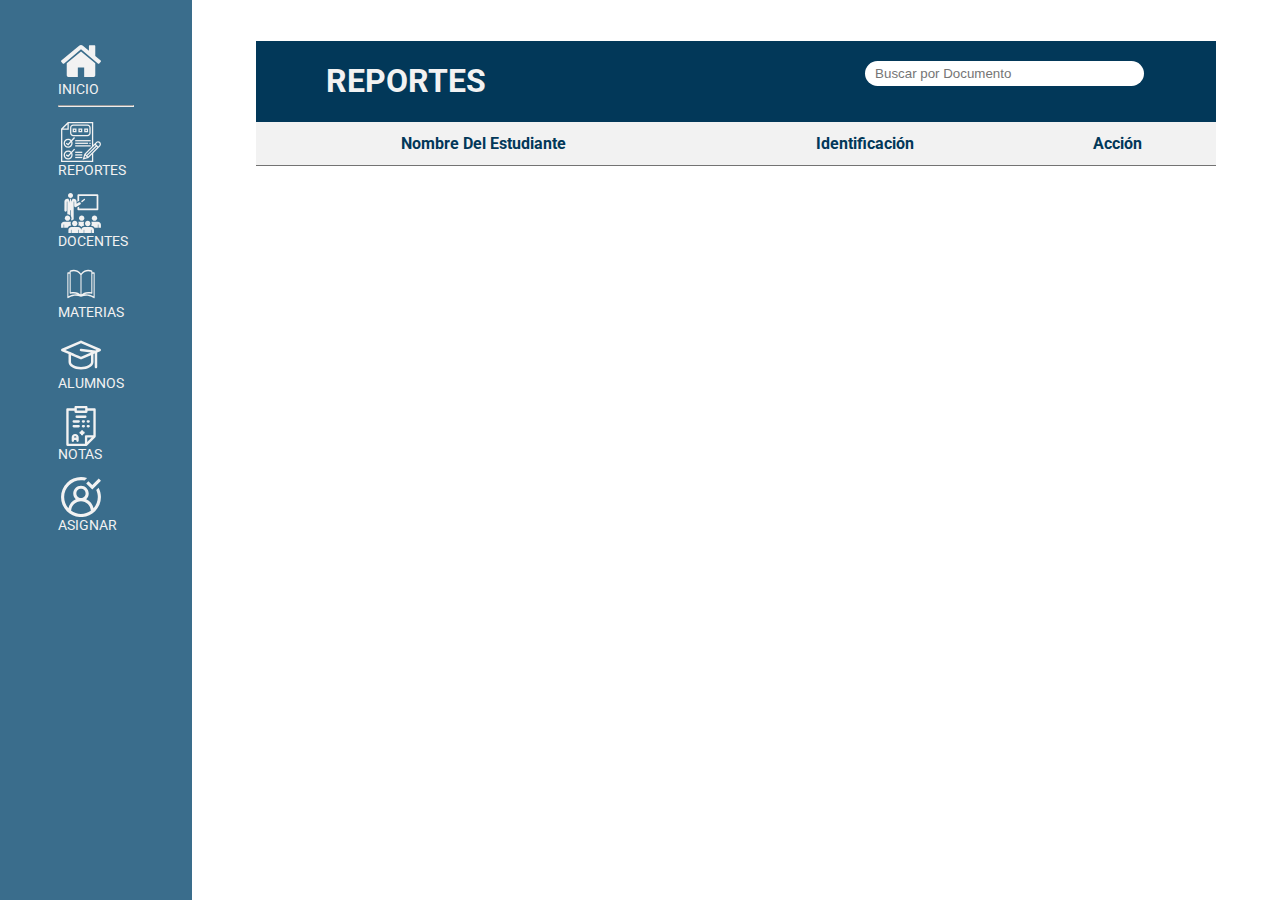
<file: Front/views/reportes.html>
<!DOCTYPE html>
<html lang="en">
<head>
    <meta charset="UTF-8">
    <meta http-equiv="X-UA-Compatible" content="IE=edge">
    <meta name="viewport" content="width=device-width, initial-scale=1.0">
    <link href="https://fonts.googleapis.com/css2?family=Roboto:wght@400;500;700&display=swap" rel="stylesheet">
    <link rel="stylesheet" href="../assets/styles/NavbarStyles.css">
    <link rel="stylesheet" href="../assets/styles/stylesReportesIndex.css">
    <title>Reportes</title>
</head>
<body>
    <nav class="nav-bar">
        <ul class="menu">
           <a href="../index.html"> <li> <img src="../assets/icons/home 1.svg" alt="Icono Incio"> INICIO</li></a>
            <hr>
            <a href="reportes.html"><li> <img src="../assets/icons/lista-de-verificacion 1.svg" alt="Icono Reportes"> REPORTES</li></a>
            <a href="maestros.html"><li> <img src="../assets/icons/aula 1.svg" alt="Icono Maestros"> DOCENTES</li></a>
            <a href="materias.html"><li> <img src="../assets/icons/libro 1.svg" alt="Icono Materias"> MATERIAS</li></a>
            <a href="alumnos.html"><li> <img src="../assets/icons/sombrero-de-graduacion 1.svg" alt="Icono Alumnos"> ALUMNOS</li></a>
            <a href="notas.html"><li> <img src="../assets/icons/los-grados 1.svg" alt="Icono Notas"> NOTAS</li></a>
            <a href="#"><li> <img src="../assets/icons/asignar.svg" alt="Icono Asignar"> ASIGNAR <ul class="submenu">
            <li><a href="asignar_materia_profesor.html">Docente</a></li>
            <li><a href="asignar.html">Alumno</a></li>
            </ul></li></a>
        </ul>
    </nav>

    
    <section class="seccionTabla">
        <div class="encabezadoTabla">
            <h1 class="tituloTabla">REPORTES</h1>
            <div>
                <input type="text" placeholder="Buscar por Documento" id="BuscarId">
            </div>
        </div>
        <table class="tablaAlumnos"> 
            <thead>
                <tr>
                <th>Nombre Del Estudiante</th>
                <th>Identificación</th>
                <th>Acción</th>
                </tr>
            </thead>
            <tbody class="tbody"> 

            </tbody>
        </table>
    </section>
</body>
</html>
</file>
<file: Front/assets/styles/NavbarStyles.css>
.nav-bar {
	background-color: #3a6d8c;
	color: #f2f2f2;
	position: fixed;
	left: 0;
	height: 100%;
	width: 15%;
}
.nav-bar ul {
	padding: 30%;
	padding-top: 10px;
}

.nav-bar ul li {
	list-style: none;
	position: relative;
	width: 100%;
	margin-top: 15px;
	font-size: 1.1vw;
}
.nav-bar ul li img {
	vertical-align: middle;
	margin-right: 2%;
	width: 60%;
	height: 40px;
}
.nav-bar a {
	text-decoration: none;
	color: #f2f2f2;
}
.nav-bar a :hover {
	border-bottom: 1px solid #f2f2f2;
}
.hamburguesa {
	display: none;
}
.submenu {
	background: transparent;
	display: none;
}
.submenu li a {
	display: block;
	color: #f2f2f2;
}
.menu li:hover .submenu {
	display: block;
}

@media (max-width: 600px) {
	ul {
		margin: 0;
	}
	.hamburguesa {
		position: relative;
		display: block;
		width: 10%;
		height: 40%;
		margin: 0;

		z-index: 3;
	}

	.nav-bar ul li img {
		vertical-align: middle;
		margin-left: 0;
		width: 50px;
	}
	.menu {
		display: flex;
		flex-direction: column;
		align-items: center;
		text-align: center;
	}
	ul a {
		font-size: 3.5vw;
		text-align: center;
	}
	.nav-bar {
		background-color: #3a6d8c;
		color: #f2f2f2;
		position: static;
		left: 0;
		height: 100%;
		width: 100%;
		display: flex;
		flex-direction: column;
		align-items: center;
		display: none;
	}
	.ver {
		display: none;
	}
	.hidden {
		display: block;
	}
	.nav-bar ul li {
		display: flex;
		flex-direction: column;
		font-size: 18px;
	}
	.asignar {
		width: 10%;
	}
}
.menu li:hover .submenu{
display:block;
stroke-dashoffset: 1;
}
</file>
<file: Front/assets/styles/StyleIndex.css>
body{
    margin: 0;
    font-family: Roboto;
    color: #0D0D0D;
}
button{
    outline:none;
}

.slideimg{
    position: absolute;
    width: 80%;
    margin-left: 18%;
    top: 41px;
}
.slideimg .imgIndexSlide{
    width: 100%;
    max-height: 480px;
    height:350px;
}
.slideimg .icons{
    position: absolute;
    width: 3%;
    top: 50%;
    cursor: pointer;
}
.slideimg .active{
    background-color: #3A6D8C;
}
.next{
    right:0;
}
.back{
    left:0;
}
.slideimg div{
    text-align: center;
    margin-top: -35px;
}
.slideimg button {
    border-radius: 20px;
    height: 15px;
    width: 15px;
    border: none;
    margin-right: 5px;
    cursor: pointer;
    background-color: #F2F2F2;
}
.RedesSociales{
    display: flex;
    justify-content: space-around;
    position: absolute;
    width: 80%;
    margin-left: 18%;
    top: 550px;
}
.RedesSociales div{
    text-align: center;
    border: solid 1px #0D0D0D;
    width: 20%;
    padding: 10px;
    margin-bottom: 41px;
}
.RedesSociales div button{
    margin-top: 70px;
    width: 80%;
    padding: 10px;
    font-size: 1.2vw;
    border-radius: 20px;
    background-color: #0D0D0D;
    color: #F2F2F2;
    border: none;
    cursor: pointer;
}
.RedesSociales img{
    width: 40%;
}
.RedesSociales h2{
    font-size: 1.8vw;
}
@media (max-width: 600px) {
    
    .slideimg{
   
 margin-left: 10%;
    top: 80px;
    width: 80%;
  
}
.slideimg .imgIndexSlide{
    height:150px;
}

.RedesSociales{
     display: flex;
     flex-direction: column;
    justify-content: space-around;
     margin-left: 10%;
    
    top: 250px;
}
.RedesSociales img{
    width: 10%;
}

.RedesSociales div{
    
    
    width: 90%;
    
    padding: 10px;
    margin-bottom: 41px;
}
.RedesSociales h2{
    font-size: 3.5vw;
}
.RedesSociales div button{
    margin-top: 10px;
    width: 50%;
    padding:5%;
    font-size: 3vw;
    
}

}
</file>
<file: Front/assets/styles/StyleForms.css>
*{
    outline: none;
}
body{
    margin: 0;
    font-family: Roboto;
    color: #0D0D0D;
}

.seccionFormulario{
    top: 41px;
    position: absolute;
    left: 20%;
    width: 75%;
    
}
.tituloForm{
    color: #023859;
    margin-top: 0;
}
.contenedorInputs{
    width: 100%;
    display: flex;
    justify-content: space-between;
    margin-bottom: 30px;
}
.contenedorInputs input,select{
    padding: 5px  5% ;
    margin: 2px 0;
    display: block;
    border: 1px solid #ccc;
    border-radius: 4px;
    box-sizing: border-box;
   width: 100%;
   font-size: 1vw;
}
.buttons input{
    margin: auto;
    font-size: 16px;
    padding: 8px 15px;
    display: block;
    border-radius: 5px;
    box-sizing: border-box;
    border: none;
    background-color: #023859;
    color: #f2f2f2;
    cursor: pointer;
}
.seccionTabla{
    position: absolute;
    top:250px;
    left: 20%;
    width: 75%;
}
.encabezadoTabla{
    background-color: #023859;
    display: flex;
}
.tituloTabla{
    width: 100%;
    margin-left: 8%;
    color: #f2f2f2;
}
.encabezadoTabla div{
    width: 80%;
    text-align: right;
}
#BuscarId{
    width: 40%;
    margin: 19.92px 0px;
    padding: 5px 10px;
    border-radius: 20px;
    margin-right: 72px;
    border: none;
    font-size: 1vw;
}
.tablaAlumnos{
    width: 100%;
    border-spacing: 0px;
    background-color: #F2F2F2;
    text-align: center;
}
.tablaAlumnos thead{
    color: #023859;
}
.tablaAlumnos th,td{
    padding: 1% 4.2%;
    border-bottom: 1px solid #737373;
}
.buttonEditar,.buttonEliminar{
    padding: 5px 20px;
    margin: 0px 10px;
    cursor: pointer;
    border: none;
    color: #F2F2F2;
    border-radius: 5px;
}
.buttonEditar{
    background-color: #FEA443;
}
.buttonEliminar{
    background-color: #D9544F;
}
th{
    font-size:1.5vw;
}
.modalUpdate{
    background-color: #FFFFFF;
    position: absolute;
    width: 50%;
    top: 30%;
    left:30%;
    box-shadow: 20px 20px 40px rgba(0, 0, 0, 0.7);
    border-radius: 10px;
    display: none;
}
.headerModal{
    background-color: #023859;  
    padding:20px;
    display: flex;
    text-align:center; 
    justify-content: center; 
    border-radius: 10px 10px 0px 0px;
}
.headerModal h2{
    margin:0;
    color: #F2F2F2F2;
}
.cerrar{
    position: absolute;
    right: 25px;
}
.frmEditar{
    padding: 30px;
}
.contenedorInputsEditar{
    display: flex;
    justify-content:space-around;
}

.contenedorInputsEditar input,.contenedorInputsEditar select{
    padding: 5px 10px;
    margin: 8px 0;
    display: block;
    border: 1px solid #ccc;
    border-radius: 4px;
    box-sizing: border-box;
}
.buttonsEditar{
    margin-top: 15px;
    display: flex;
    justify-content: center;
    align-items: center;
}
.guardarCambios{
    background-color: #023859;
    color: #f2f2f2;
    width: 30%;
    height: 50px;
}
#ButtonCloseEditar{
    background-color: #D9544F;
    color: #F2F2F2;
}

@media (max-width: 600px) {
    
    .tablaAlumnos {
       display: block;
       overflow-x: auto;
     }
    .contenedorInputs{
    display: block;
    justify-content:space-between;
    margin-bottom: 30px;
}
.contenedorInputs input,select{
    padding: 5px 5%;
    margin: 8px 0;
    display: block;
    width: 100%;
    font-size: 13px;

}
.seccionFormulario{
    margin: 20px;
    position: static;
    width: 90%;
}
.seccionTabla{
    position: static;
    top:350px;
    left: 20%;
    width: 100%;
}
#BuscarId{
    display:none;

}
.tituloTabla{
    width: 136%;
    margin-left: 30%;
    color: #f2f2f2;
}
.encabezadoTabla{
    
    display: flex;
    justify-content: center;
    align-items: center;
}
.tablaAlumnos th,td{
padding: 12px 20px;

}
th{
    font-size:16px;
}









}
</file>
<file: Front/assets/styles/reporte.css>
body{
    margin: 0;
    font-family: Roboto;
}
header{
    background-color: #3A6D8C;
    padding: 30px;
}
header h1{
    color: #F2F2F2;
    width: 20%;
    margin: 0 auto;
    text-align: center;
}
.datosAlumno{
    width: 70%;
    margin: 40px auto;  
}
.datosAlumno div{
    display: flex;
    justify-content: space-evenly;
    margin-bottom: 20px;
}
.datosAlumno h3,p{
    font-size: 18px;
    margin: 0;
    padding: 0;
    text-align: center;
}
.datosAlumno p{
    margin-left: 10px;
    margin-right: 40px;
}
.SectionTablaReporte{
    width: 70%;
    margin: 40px auto;  
}
.TablaReporte{
    width: 100%;
    border-spacing: 0px 20px;
}
.tbody{
    text-align: center;
    margin-top: 40px;
}
.tbody #info{
    background-color: #3A6D8C;
    padding: 20px;
    color: #F2F2F2;
}
.tbody #infonotas{
    background-color: #F2F2F2;
    border: 30px solid #FFFFFF;
    border-top: 0px;
    border-bottom: 0px;
}
</file>
<file: Front/assets/styles/stylesReportesIndex.css>
body{
    margin: 0;
    font-family: Roboto;
}
.seccionTabla{
    position: absolute;
    top: 41px;
    left: 20%;
    width: 75%;
}
.encabezadoTabla{
    background-color: #023859;
    display: flex;
}
.tituloTabla{
    width: 30%;
    margin-left: 70px;
    color: #f2f2f2;
}
.encabezadoTabla div{
    width: 80%;
    text-align: right;
}
#BuscarId{
    width: 40%;
    margin: 19.92px 0px;
    padding: 5px 10px;
    border-radius: 20px;
    margin-right: 72px;
    border: none;
}
.tablaAlumnos{
    width: 100%;
    border-spacing: 0px;
    background-color: #F2F2F2;
}
.tablaAlumnos thead{
    color: #023859;
    text-align: center;
}
.tablaAlumnos thead th{
    padding: 12px 20px;
    border-bottom: 1px solid #737373;
}
</file>
